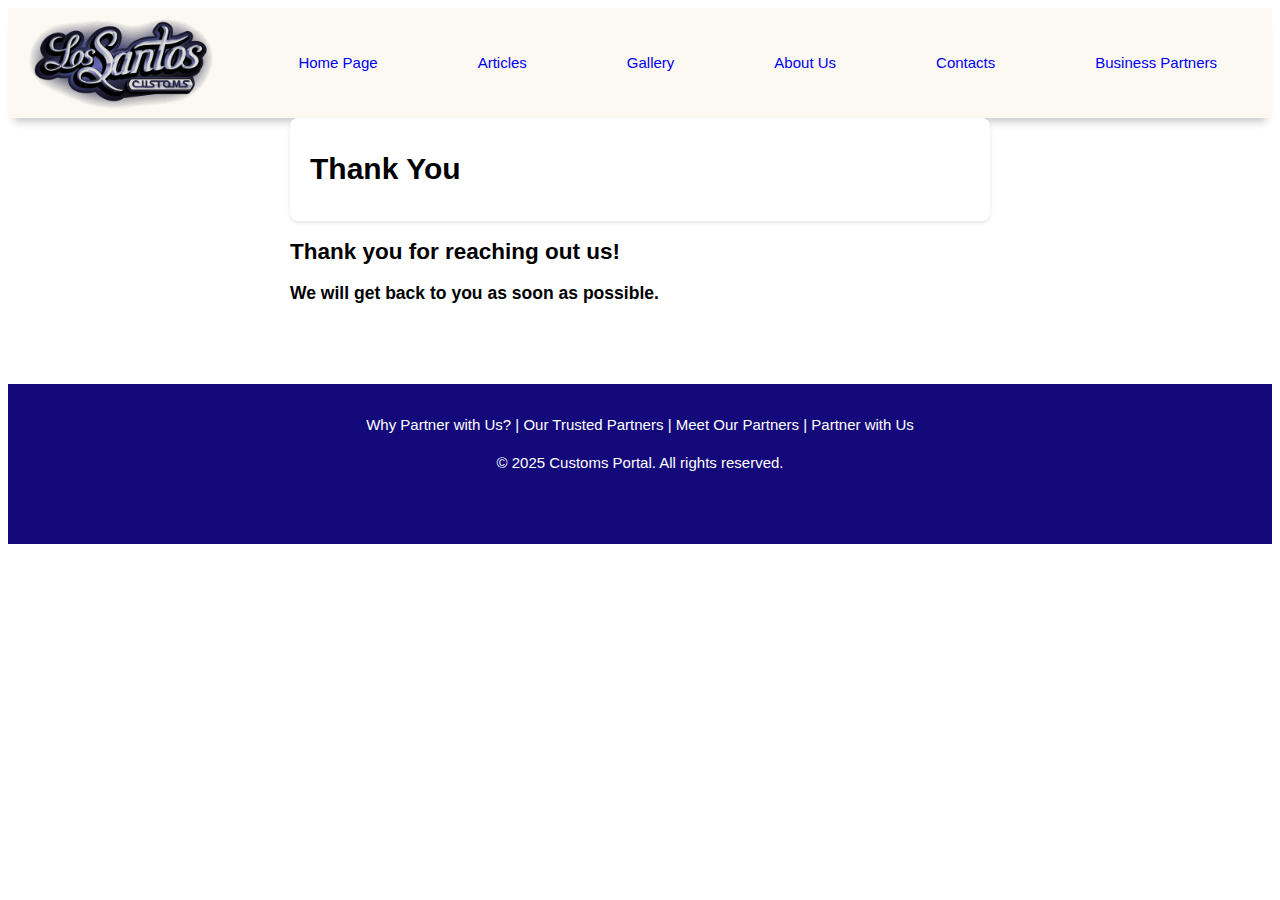
<file: submit-page.html>
<!doctype html>
<html lang="en">
<head>
    <meta charset="UTF-8">
    <meta name="viewport"
          content="width=device-width, user-scalable=no, initial-scale=1.0, maximum-scale=1.0, minimum-scale=1.0">
    <meta http-equiv="X-UA-Compatible" content="ie=edge">
    <title>Submit</title>

    <link rel="stylesheet" href="css/styles.css">

</head>
<body>

<div class="header">
<img src="images/logo.png" alt="Logo Customs" width="200">

    <div class="menu">
    <a href="index.html">Home Page</a>
    <a href="articles/articles.html">Articles</a>
    <a href="pages/gallery.html">Gallery</a>
    <a href="about/about.html">About Us</a>
    <a href="contacts/contacts.html">Contacts</a>
    <a href="partner/business-partners.html">Business Partners</a>
    </div>

</div>

    <div class="wrapper">
<div class="container-1">
<h1>
    Thank You
</h1>

</div>

<h2>
    Thank you for reaching out us!
</h2>
<h3>
    We will get back to you as soon as possible.
</h3>
</div>

<div class="footer">
    <nav>
        <a class="reference" href="partner/business-partners.html#why-partner">Why Partner with Us?</a> |
        <a class="reference" href="partner/business-partners.html#trusted-partners">Our Trusted Partners</a> |
        <a class="reference" href="partner/business-partners.html#meet-partners">Meet Our Partners</a> |
        <a class="reference" href="partner/business-partners.html#partner-with-us">Partner with Us</a>
    </nav>

    <p>&copy; 2025 Customs Portal. All rights reserved.</p>
</div>

</body>
</html>
</file>
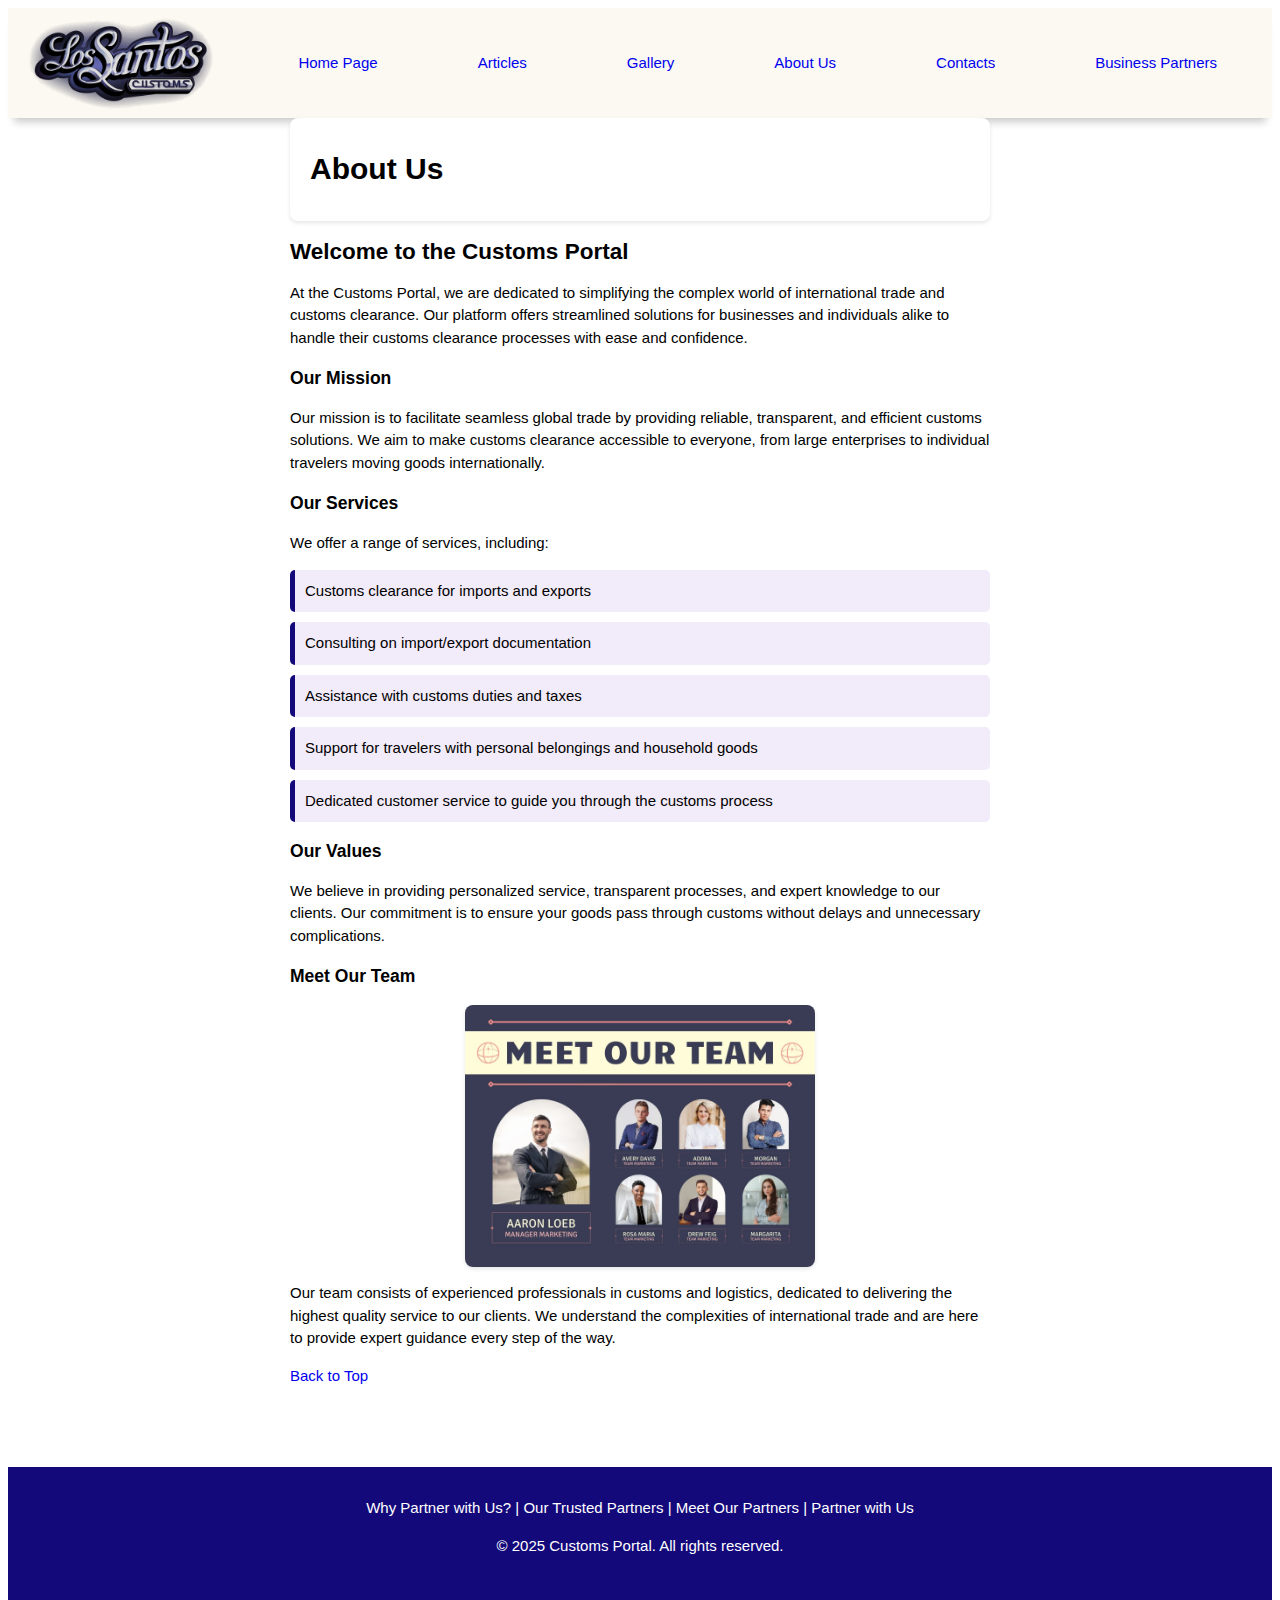
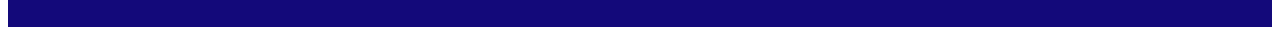
<file: about/about.html>
<!doctype html>
<html lang="en">
<head>
    <meta charset="UTF-8">
    <meta name="viewport"
          content="width=device-width, user-scalable=no, initial-scale=1.0, maximum-scale=1.0, minimum-scale=1.0">
    <meta http-equiv="X-UA-Compatible" content="ie=edge">
    <title>About Us</title>

    <link rel="stylesheet" href="../css/styles.css">

</head>
<body>


<div class="header">
<img src="../images/logo.png" alt="Logo Customs" width="200">

    <div class="menu">
    <a href="../index.html">Home Page</a>
    <a href="../articles/articles.html">Articles</a>
    <a href="../pages/gallery.html">Gallery</a>
    <a href="about.html">About Us</a>
    <a href="../contacts/contacts.html">Contacts</a>
    <a href="../partner/business-partners.html">Business Partners</a>
    </div>

</div>

<div class="wrapper">
<div class="container-1">
    <h1>
        About Us
    </h1>

</div>

<div class="content">
    <h2>
        Welcome to the Customs Portal
    </h2>
    <p>
        At the Customs Portal, we are dedicated to simplifying the complex world of international trade and customs clearance.
        Our platform offers streamlined solutions for businesses and individuals alike to handle their customs clearance processes with ease and confidence.
    </p>

    <h3>
        Our Mission
    </h3>
    <p>
        Our mission is to facilitate seamless global trade by providing reliable, transparent, and efficient customs solutions.
        We aim to make customs clearance accessible to everyone, from large enterprises to individual travelers moving goods internationally.
    </p>

    <h3>
        Our Services
    </h3>
    <p>
        We offer a range of services, including:
    </p>
    <ul>
        <li>Customs clearance for imports and exports</li>
        <li>Consulting on import/export documentation</li>
        <li>Assistance with customs duties and taxes</li>
        <li>Support for travelers with personal belongings and household goods</li>
        <li>Dedicated customer service to guide you through the customs process</li>
    </ul>

    <h3>
        Our Values
    </h3>
    <p>
        We believe in providing personalized service, transparent processes, and expert knowledge to our clients.
        Our commitment is to ensure your goods pass through customs without delays and unnecessary complications.
    </p>

    <h3>
        Meet Our Team
    </h3>
    <a href="../images/our-team.webp" target="_blank">
        <img class="about-us" src="../images/our-team.webp" alt="Our Team" width="350">
    </a>
    <p>
        Our team consists of experienced professionals in customs and logistics, dedicated to delivering the highest quality service to our clients.
        We understand the complexities of international trade and are here to provide expert guidance every step of the way.
    </p>
</div>

<a href="#top">Back to Top</a>
</div>

<div class="footer">
    <nav>
        <a class="reference" href="../partner/business-partners.html#why-partner">Why Partner with Us?</a> |
        <a class="reference" href="../partner/business-partners.html#trusted-partners">Our Trusted Partners</a> |
        <a class="reference" href="../partner/business-partners.html#meet-partners">Meet Our Partners</a> |
        <a class="reference" href="../partner/business-partners.html#partner-with-us">Partner with Us</a>
    </nav>

    <p>&copy; 2025 Customs Portal. All rights reserved.</p>
</div>


</body>
</html>
</file>
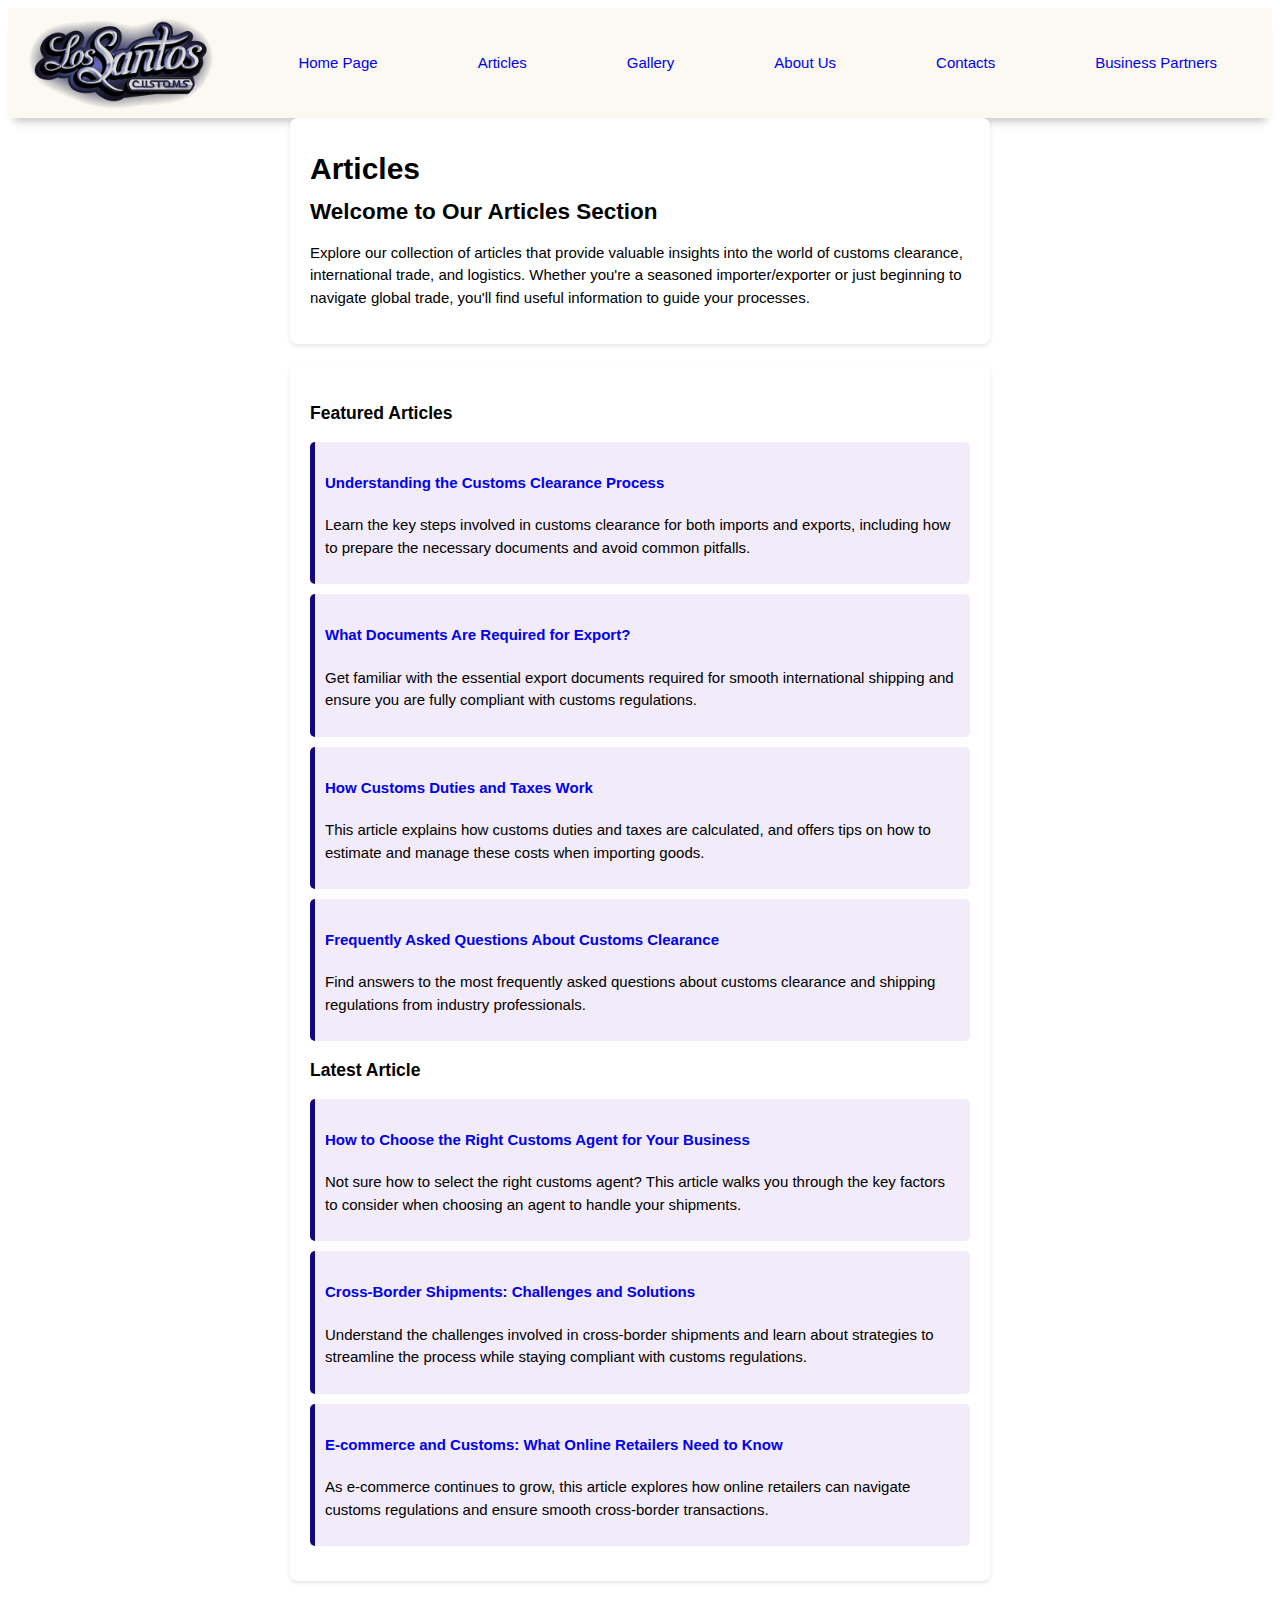
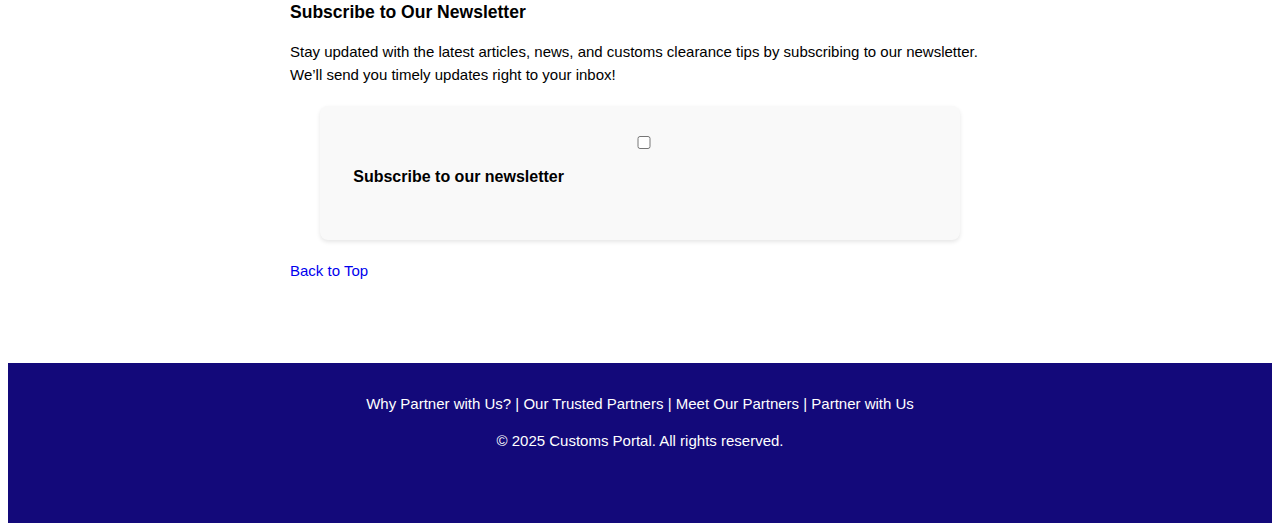
<file: articles/articles.html>
<!doctype html>
<html lang="en">
<head>
    <meta charset="UTF-8">
    <meta name="viewport"
          content="width=device-width, user-scalable=no, initial-scale=1.0, maximum-scale=1.0, minimum-scale=1.0">
    <meta http-equiv="X-UA-Compatible" content="ie=edge">
    <title>Articles</title>

    <link rel="stylesheet" href="../css/styles.css">

</head>
<body>


<div class="header">
 <img src="../images/logo.png" alt="Logo Customs" width="200">
    <div class="menu">
    <a href="../index.html">Home Page</a>
    <a href="articles.html">Articles</a>
    <a href="../pages/gallery.html">Gallery</a>
    <a href="../about/about.html">About Us</a>
    <a href="../contacts/contacts.html">Contacts</a>
    <a href="../partner/business-partners.html">Business Partners</a>
    </div>
</div>

<div class="wrapper">
<div class="container-1">
    <h1>
        Articles
    </h1>

 <div class="content">
     <h2>
         Welcome to Our Articles Section
     </h2>
     <p>
         Explore our collection of articles that provide valuable insights into the world of customs clearance, international trade, and logistics.
         Whether you're a seasoned importer/exporter or just beginning to navigate global trade, you'll find useful information to guide your processes.</p>
 </div>
</div>

    <div class="container-2">
     <h3>
         Featured Articles
     </h3>
     <ul>
         <li>
             <h4>
                 <a href="https://www.csatransportation.com/blog/customs-clearance#:~:text=The%20customs%20clearance%20process%20is,line%20with%20the%20country's%20regulations." target="_blank">
                     Understanding the Customs Clearance Process
                 </a>
             </h4>
             <p>
                 Learn the key steps involved in customs clearance for both imports and exports, including how to prepare the necessary documents and avoid common pitfalls.
             </p>
         </li>
         <li>
             <h4>
                 <a href="https://www.shippingsolutions.com/blog/documents-required-for-international-shipping" target="_blank">
                     What Documents Are Required for Export?
                 </a>
             </h4>
             <p>Get familiar with the essential export documents required for smooth international shipping and ensure you are fully compliant with customs regulations.
             </p>
         </li>
         <li>
             <h4>
                 <a href="https://www.dhl.com/discover/en-global/logistics-advice/import-export-advice/what-is-import-duty" target="_blank">
                     How Customs Duties and Taxes Work</a>
             </h4>
             <p>
                 This article explains how customs duties and taxes are calculated, and offers tips on how to estimate and manage these costs when importing goods.
             </p>
         </li>
         <li>
             <h4>
                 <a href="https://www.nonameglobal.com/post/10-frequently-asked-questions-about-customs-clearance?srsltid=AfmBOoqc6fnkHIgIRlo7OEWqn-3DpgkuhLXNCS1g0xEXfdqjkUUt5uFP" target="_blank">
                     Frequently Asked Questions About Customs Clearance
                 </a>
             </h4>
             <p>
                 Find answers to the most frequently asked questions about customs clearance and shipping regulations from industry professionals.
             </p>
         </li>
     </ul>

     <h3>
         Latest Article
     </h3>
     <ul>
         <li>
             <h4>
                 <a href="https://export.business.gov.au/freight-and-shipping/how-to-choose-a-customs-broker#:~:text=Compare%20and%20choose%20a%20customs,not%20be%20the%20best%20one." target="_blank">
                     How to Choose the Right Customs Agent for Your Business
                 </a>
             </h4>
             <p>
                 Not sure how to select the right customs agent? This article walks you through the key factors to consider when choosing an agent to handle your shipments.
             </p>
         </li>
         <li>
             <h4>
                 <a href="https://international.meest.com/blog/top-challenges-in-cross-border-shipping-and-how-to-overcome-them/" target="_blank">
                     Cross-Border Shipments: Challenges and Solutions
                 </a>
             </h4>
             <p>
                 Understand the challenges involved in cross-border shipments and learn about strategies to streamline the process while staying compliant with customs regulations.
             </p>
         </li>
         <li>
             <h4>
                 <a href="https://international.meest.com/blog/what-is-e-commerce-everything-you-need-to-know/" target="_blank">
                     E-commerce and Customs: What Online Retailers Need to Know
                 </a>
             </h4>
             <p>
                 As e-commerce continues to grow, this article explores how online retailers can navigate customs regulations and ensure smooth cross-border transactions.
             </p>
         </li>
     </ul>
    </div>

     <h3>
         Subscribe to Our Newsletter
     </h3>
     <p>
         Stay updated with the latest articles, news, and customs clearance tips by subscribing to our newsletter. We’ll send you timely updates right to your inbox!
     </p>
 <form>
     <fieldset>
         <input type="checkbox" id="subscribe" name="subscribe">
         <label for="subscribe">Subscribe to our newsletter</label><br>
     </fieldset>
 </form>

<a href="#top">Back to Top</a>
</div>

 <div class="footer">
     <nav>
         <a class="reference" href="../partner/business-partners.html#why-partner">Why Partner with Us?</a> |
         <a class="reference" href="../partner/business-partners.html#trusted-partners">Our Trusted Partners</a> |
         <a class="reference" href="../partner/business-partners.html#meet-partners">Meet Our Partners</a> |
         <a class="reference" href="../partner/business-partners.html#partner-with-us">Partner with Us</a>
     </nav>

     <p>&copy; 2025 Customs Portal. All rights reserved.</p>
 </div>


</body>
</html>
</file>
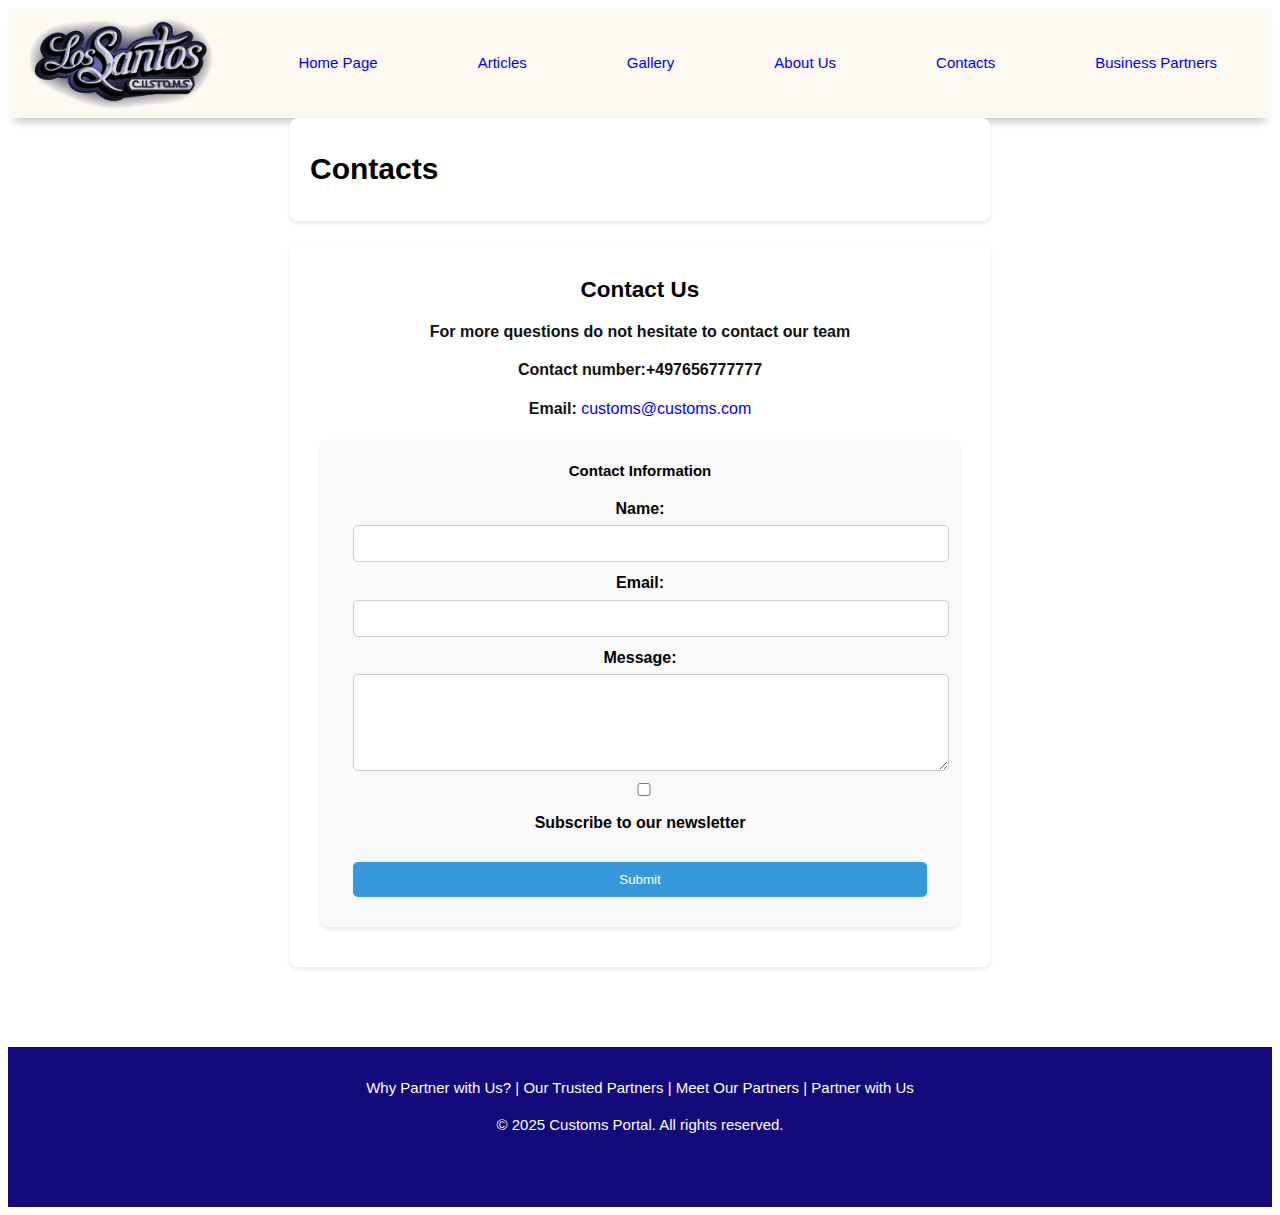
<file: contacts/contacts.html>
<!doctype html>
<html lang="en">
<head>
    <meta charset="UTF-8">
    <meta name="viewport"
          content="width=device-width, user-scalable=no, initial-scale=1.0, maximum-scale=1.0, minimum-scale=1.0">
    <meta http-equiv="X-UA-Compatible" content="ie=edge">
    <title>Contacts</title>

    <link rel="stylesheet" href="../css/styles.css">

</head>
<body>

<div class="header">
 <img src="../images/logo.png" alt="Logo Customs" width="200">

    <div class="menu">
    <a href="../index.html">Home Page</a>
    <a href="../articles/articles.html">Articles</a>
    <a href="../pages/gallery.html">Gallery</a>
    <a href="../about/about.html">About Us</a>
    <a href="../contacts/contacts.html">Contacts</a>
    <a href="../partner/business-partners.html">Business Partners</a>
    </div>

</div>

<div class="wrapper">
<div class="container-1">
    <h1>
        Contacts
    </h1>
</div>

 <div class="contact-form-section">
     <h2>
         Contact Us
     </h2>
     <p>
         <b>For more questions do not hesitate to contact our team</b>
     </p>
     <p>
            <span
                    class="highlight">Contact number:+497656777777
            </span>
     </p>
     <p>
            <span
                    class="highlight">Email:
            </span>
         <a href="mailto:customs@customs.com">customs@customs.com</a></p>
     <form action="../submit-page.html" method="POST">
         <fieldset>
             <legend>
                 <strong>Contact Information</strong>
             </legend>
             <label for="name">Name:</label>
             <input type="text" id="name" name="name" required><br>

             <label for="email">Email:</label>
             <input type="email" id="email" name="email" required><br>

             <label for="message">Message:</label>
             <textarea id="message" name="message" rows="5"></textarea><br>

             <input type="checkbox" id="subscribe" name="subscribe">
             <label for="subscribe">Subscribe to our newsletter</label><br>

             <input type="submit" value="Submit">

         </fieldset>
     </form>
 </div>
</div>

 <div class="footer">
     <nav>
         <a class="reference" href="../partner/business-partners.html#why-partner">Why Partner with Us?</a> |
         <a class="reference" href="../partner/business-partners.html#trusted-partners">Our Trusted Partners</a> |
         <a class="reference" href="../partner/business-partners.html#meet-partners">Meet Our Partners</a> |
         <a class="reference" href="../partner/business-partners.html#partner-with-us">Partner with Us</a>
     </nav>

     <p>&copy; 2025 Customs Portal. All rights reserved.</p>
 </div>

</body>
</html>
</file>
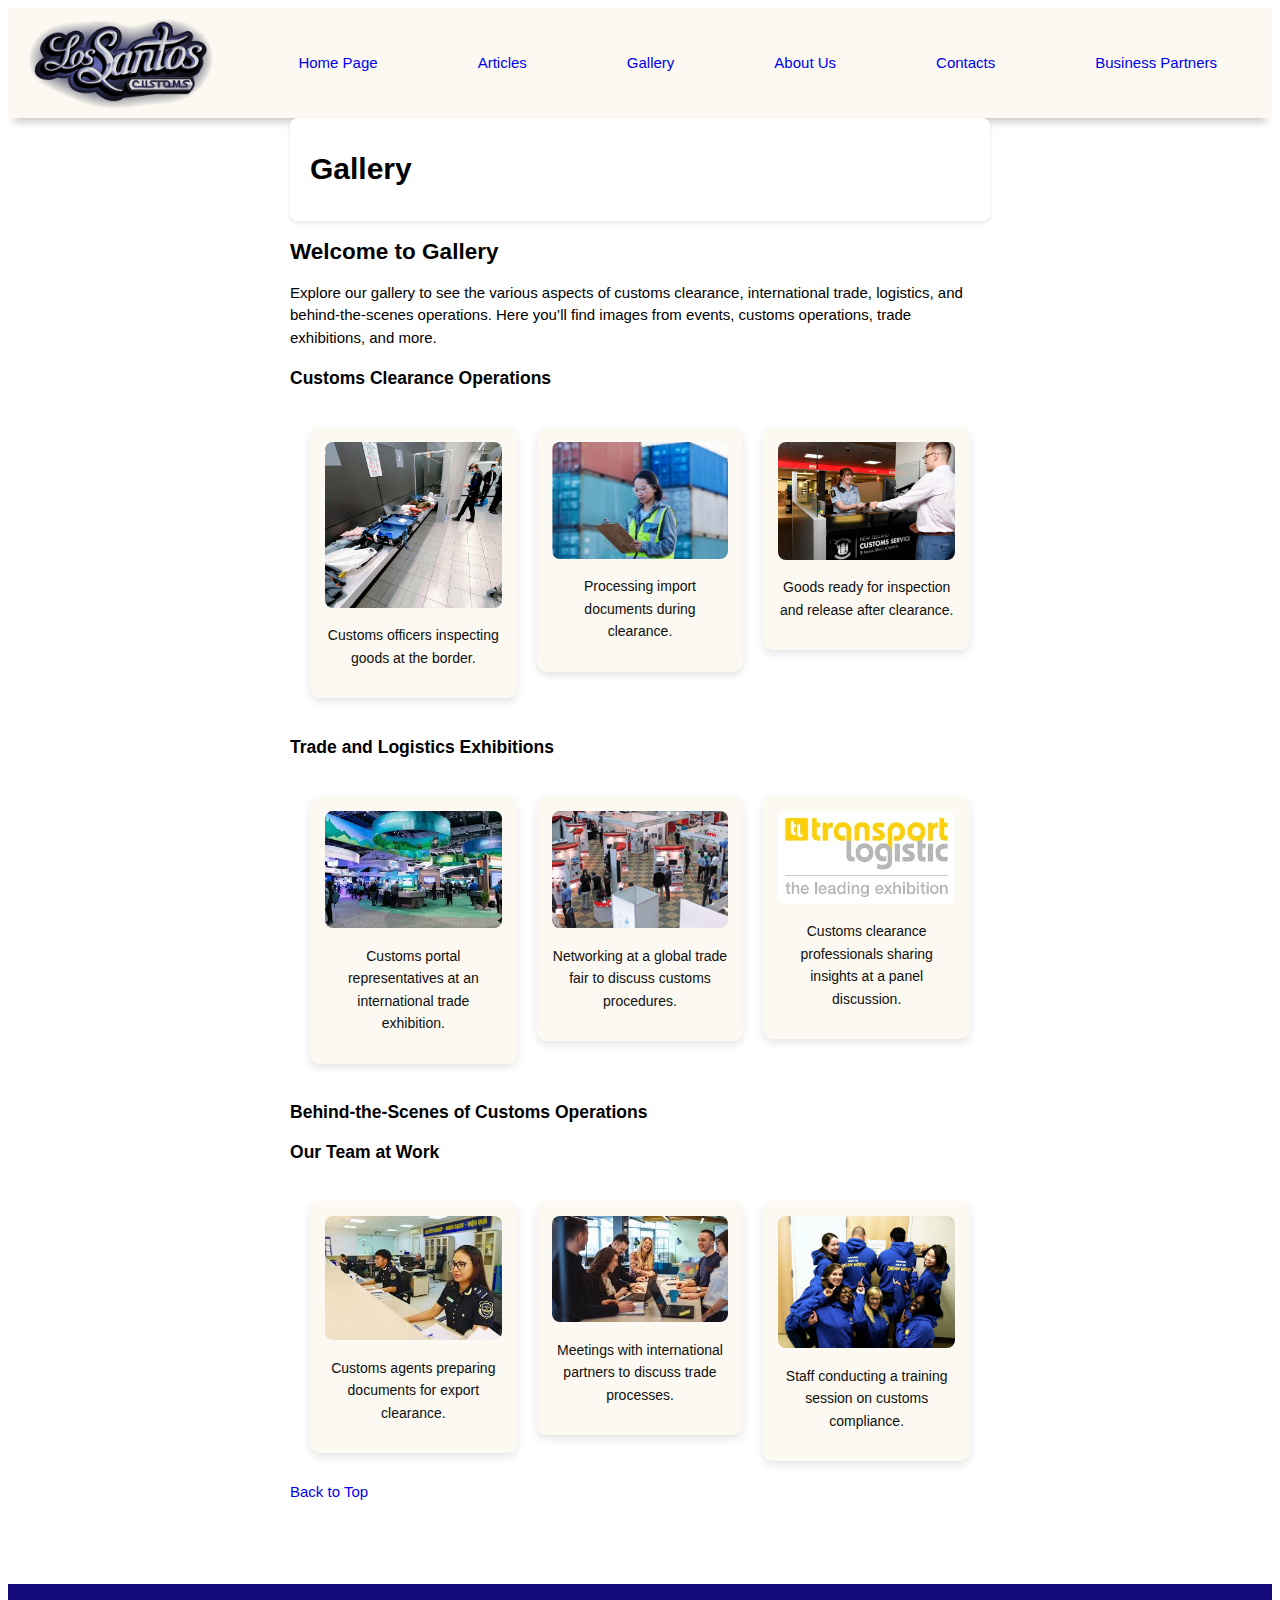
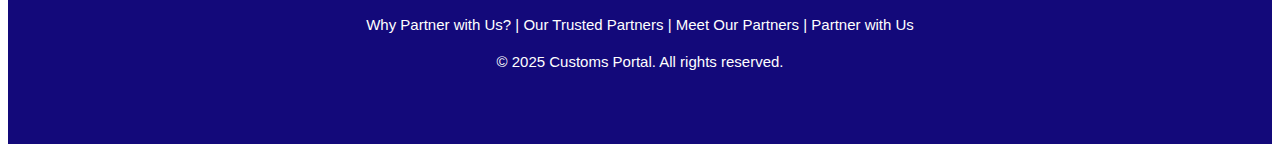
<file: pages/gallery.html>
<!doctype html>
<html lang="en">
<head>
    <meta charset="UTF-8">
    <meta name="viewport"
          content="width=device-width, user-scalable=no, initial-scale=1.0, maximum-scale=1.0, minimum-scale=1.0">
    <meta http-equiv="X-UA-Compatible" content="ie=edge">
    <title>Gallery</title>

    <link rel="stylesheet" href="../css/styles.css">

</head>
<body>


<div class="header">
<img src="../images/logo.png" alt="Logo Customs" width="200">

    <div class="menu">
    <a href="../index.html">Home Page</a>
    <a href="../articles/articles.html">Articles</a>
    <a href="gallery.html">Gallery</a>
    <a href="../about/about.html">About Us</a>
    <a href="../contacts/contacts.html">Contacts</a>
    <a href="../partner/business-partners.html">Business Partners</a>
    </div>

</div>

<div class="wrapper">
<div class="container-1">
    <h1>
        Gallery
    </h1>

</div>

<div class="content">
    <h2>
        Welcome to Gallery
    </h2>
    <p>
        Explore our gallery to see the various aspects of customs clearance, international trade, logistics, and behind-the-scenes operations.
        Here you’ll find images from events, customs operations, trade exhibitions, and more.
    </p>

    <h3>
        Customs Clearance Operations
    </h3>
    <div class="gallery-grid">
        <div class="gallery-item">
            <a href="../images/customs-operations-1.jpg" target="_blank">
            <img src="../images/customs-operations-1.jpg" alt="Customs Clearance Process 1" width="350">
            </a>
            <p>
                Customs officers inspecting goods at the border.
            </p>
        </div>
        <div class="gallery-item">
            <a href="../images/customs-operations-2.webp" target="_blank">
            <img src="../images/customs-operations-2.webp" alt="Customs Clearance Process 2" width="350">
            </a>
            <p>
                Processing import documents during clearance.
            </p>
        </div>
        <div class="gallery-item">
            <a href="../images/customs-operations-3.jpg" target="_blank">
            <img src="../images/customs-operations-3.jpg" alt="Customs Clearance Process 3" width="350">
            </a>

            <p>
                Goods ready for inspection and release after clearance.
            </p>
        </div>
    </div>

    <h3>
        Trade and Logistics Exhibitions
    </h3>
    <div class="gallery-grid">
        <div class="gallery-item">
            <a href="../images/trade-exhibition-1.jpg" target="_blank">
            <img src="../images/trade-exhibition-1.jpg" alt="Trade Exhibition 1" width="350">
            </a>

            <p>
                Customs portal representatives at an international trade exhibition.
            </p>
        </div>
        <div class="gallery-item">
            <a href="../images/trade-exhibition-2.jpg" target="_blank">
            <img src="../images/trade-exhibition-2.jpg" alt="Trade Exhibition 2" width="350">
            </a>

            <p>
                Networking at a global trade fair to discuss customs procedures.
            </p>
        </div>
        <div class="gallery-item">
            <a href="../images/trade-exhibition-3.webp" target="_blank">
            <img src="../images/trade-exhibition-3.webp" alt="Trade Exhibition 3" width="350">
            </a>

            <p>
                Customs clearance professionals sharing insights at a panel discussion.
            </p>
        </div>
    </div>

    <h3>
        Behind-the-Scenes of Customs Operations
    </h3>

    <h3>
        Our Team at Work
    </h3>
    <div class="gallery-grid">
        <div class="gallery-item">
            <a href="../images/customs-team-2.jpg" target="_blank">
            <img src="../images/customs-team-2.jpg" alt="Customs Team 1" width="350">
            </a>

            <p>
                Customs agents preparing documents for export clearance.
            </p>
        </div>
        <div class="gallery-item">
            <a href="../images/customs-team-1.jpg" target="_blank">
            <img src="../images/customs-team-1.jpg" alt="Customs Team 2" width="350">
            </a>

            <p>
                Meetings with international partners to discuss trade processes.
            </p>
        </div>
        <div class="gallery-item">
            <a href="../images/customs-team-3.jpg" target="_blank">
            <img src="../images/customs-team-3.jpg" alt="Customs Team 3" width="350">
            </a>

            <p>
                Staff conducting a training session on customs compliance.
            </p>
        </div>
    </div>
</div>

<a href="#top">Back to Top</a>
</div>

<div class="footer">
    <nav>
        <a class="reference" href="../partner/business-partners.html#why-partner">Why Partner with Us?</a> |
        <a class="reference" href="../partner/business-partners.html#trusted-partners">Our Trusted Partners</a> |
        <a class="reference" href="../partner/business-partners.html#meet-partners">Meet Our Partners</a> |
        <a class="reference" href="../partner/business-partners.html#partner-with-us">Partner with Us</a>
    </nav>

    <p>&copy; 2025 Customs Portal. All rights reserved.</p>
</div>


</body>
</html>
</file>
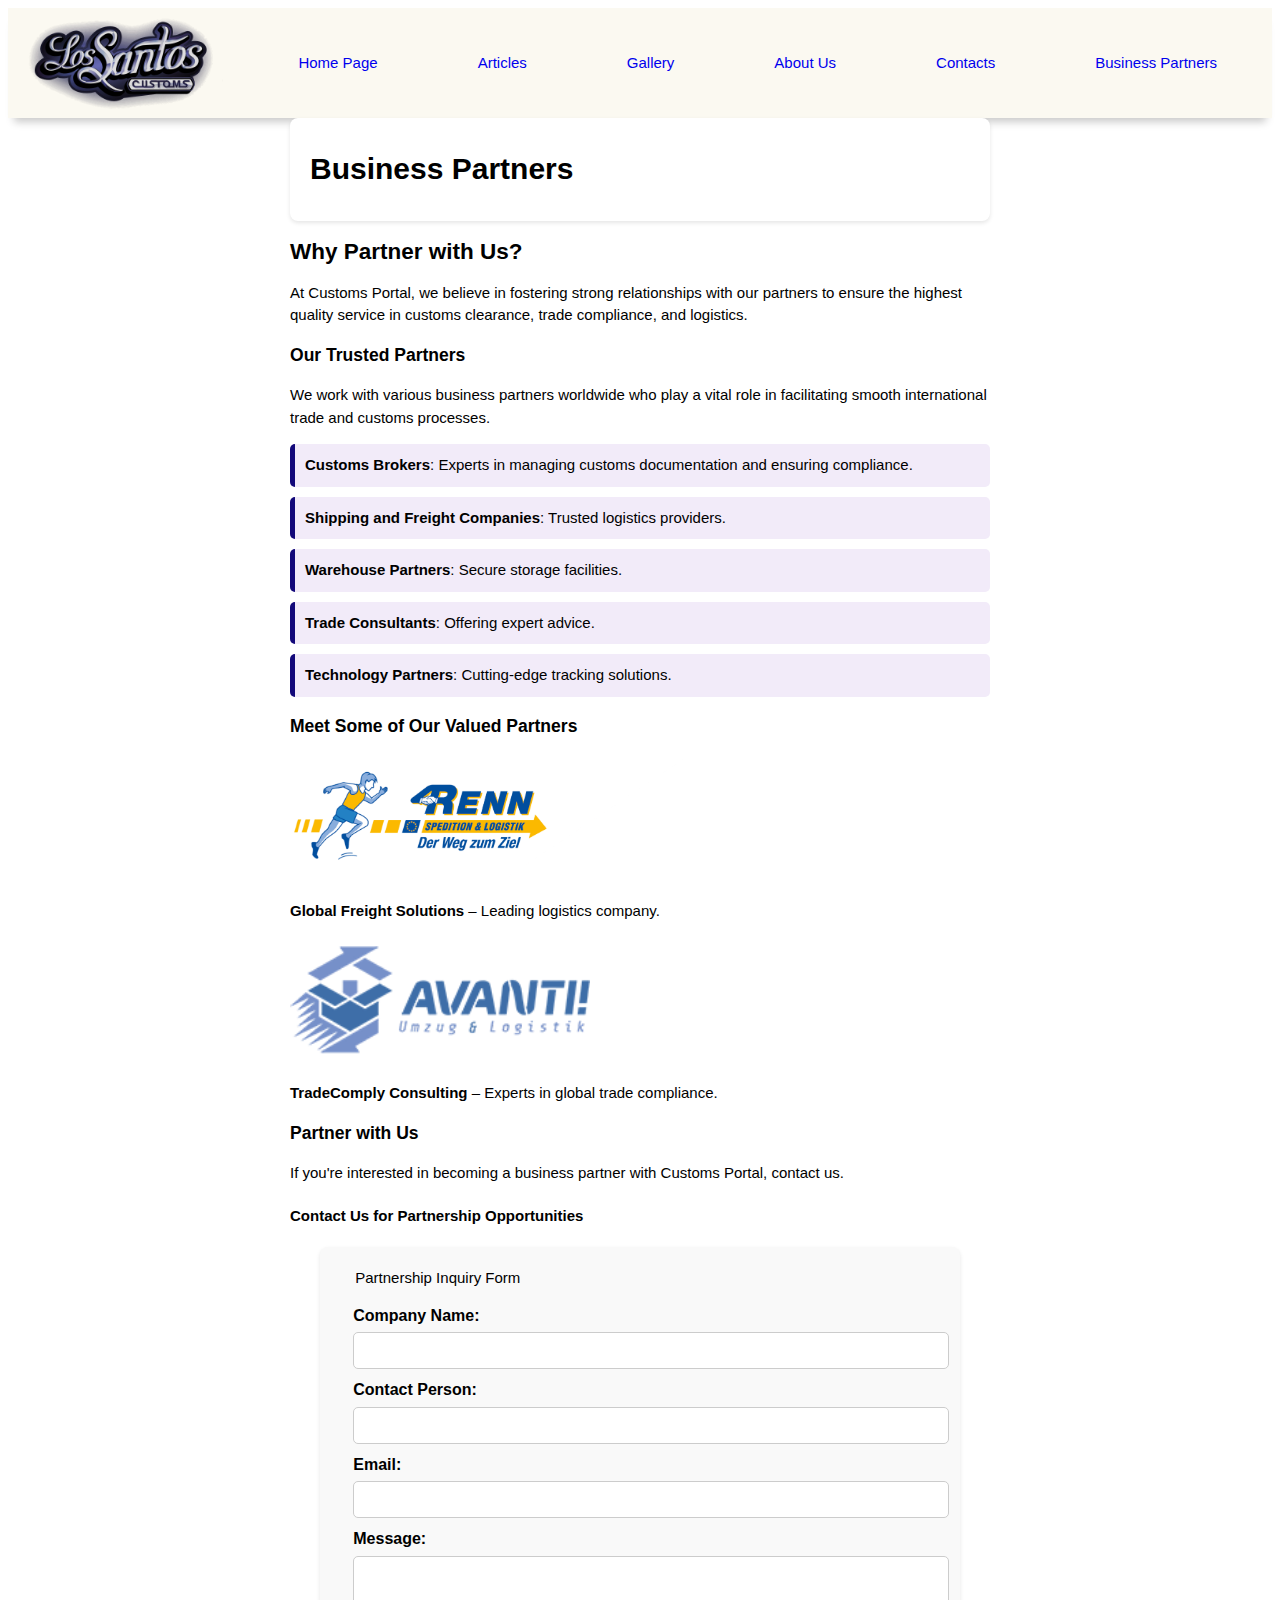
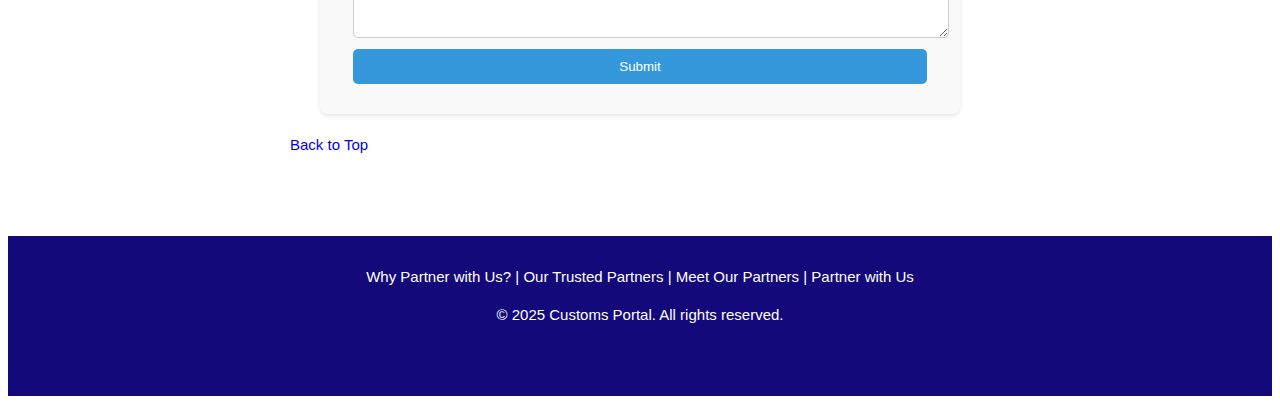
<file: partner/business-partners.html>
<!doctype html>
<html lang="en">
<head>
    <meta charset="UTF-8">
    <meta name="viewport"
          content="width=device-width, user-scalable=no, initial-scale=1.0, maximum-scale=1.0, minimum-scale=1.0">
    <meta http-equiv="X-UA-Compatible" content="ie=edge">
    <title>Business Partners</title>

    <link rel="stylesheet" href="../css/styles.css">

</head>
<body>

<div class="header">
<img src="../images/logo.png" alt="Logo Customs" width="200">

    <div class="menu">
    <a href="../index.html">Home Page</a>
    <a href="../articles/articles.html">Articles</a>
    <a href="../pages/gallery.html">Gallery</a>
    <a href="../about/about.html">About Us</a>
    <a href="../contacts/contacts.html">Contacts</a>
    <a href="business-partners.html">Business Partners</a>
    </div>

</div>

<div class="wrapper">
<div class="container-1">
    <h1>
        Business Partners
    </h1>

</div>

<div class="content">
    <h2 id="why-partner">Why Partner with Us?</h2>
    <p>At Customs Portal, we believe in fostering strong relationships with our partners to ensure the highest quality service in customs clearance, trade compliance, and logistics.</p>

    <h3 id="trusted-partners">Our Trusted Partners</h3>
    <p>We work with various business partners worldwide who play a vital role in facilitating smooth international trade and customs processes.</p>
    <ul>
        <li><strong>Customs Brokers</strong>: Experts in managing customs documentation and ensuring compliance.</li>
        <li><strong>Shipping and Freight Companies</strong>: Trusted logistics providers.</li>
        <li><strong>Warehouse Partners</strong>: Secure storage facilities.</li>
        <li><strong>Trade Consultants</strong>: Offering expert advice.</li>
        <li><strong>Technology Partners</strong>: Cutting-edge tracking solutions.</li>
    </ul>

    <h3 id="meet-partners">Meet Some of Our Valued Partners</h3>
    <div class="partner-grid">
        <div class="partner-item">
            <img src="../images/renn-logo.png" alt="Renn Logo" width="400">
            <p><strong>Global Freight Solutions</strong> – Leading logistics company.</p>
        </div>
        <div class="partner-item">
            <img src="../images/avanti-logo.webp" alt="AVANTI Logo" width="300">
            <p><strong>TradeComply Consulting</strong> – Experts in global trade compliance.</p>
        </div>
    </div>

    <h3 id="partner-with-us">Partner with Us</h3>
    <p>If you're interested in becoming a business partner with Customs Portal, contact us.</p>

    <h4>
        Contact Us for Partnership Opportunities
    </h4>
    <form action="../submit-page.html" method="POST">
        <fieldset>
            <legend>Partnership Inquiry Form</legend>
            <label for="company-name">Company Name:</label>
            <input type="text" id="company-name" name="company-name" required><br>
            <label for="contact-person">Contact Person:</label>
            <input type="text" id="contact-person" name="contact-person" required><br>
            <label for="email">Email:</label>
            <input type="email" id="email" name="email" required><br>
            <label for="message">Message:</label>
            <textarea id="message" name="message" rows="4" required></textarea><br>
            <input type="submit" value="Submit">
        </fieldset>
    </form>
</div>

<a href="#top">Back to Top</a>
</div>

<div class="footer">
    <nav>
        <a class="reference" href="business-partners.html#why-partner">Why Partner with Us?</a> |
        <a class="reference" href="business-partners.html#trusted-partners">Our Trusted Partners</a> |
        <a class="reference" href="business-partners.html#meet-partners">Meet Our Partners</a> |
        <a class="reference" href="business-partners.html#partner-with-us">Partner with Us</a>
    </nav>

    <p>&copy; 2025 Customs Portal. All rights reserved.</p>
</div>

</body>
</html>
</file>
<file: css/styles.css>
body {
    font-family: Arial, Helvetica, sans-serif;
    line-height: 1.5em;
    font-size: 15px;
}

.wrapper {
    max-width: 700px;
    margin: 0 auto;
}

.header {
    display: flex;
    width: 100%;
    align-items: center;
    justify-content: space-between;
    padding: 5px 15px;
    box-sizing: border-box;
    margin-bottom: 0;
    height: 110px;
    top: 0;
    left: 0;
    box-shadow: 0 10px 8px -6px rgba(0, 0, 0, .21);
    background-color: #FBF9F1;
}

.menu {
    display: flex;
}

.menu a {
    margin-left: 60px;
    margin-right: 40px;
}

a {
    text-decoration: none;
}

.container-0 {
    display: flex;
    align-items: normal;
    padding: 0;
    height: 600px;
    flex-direction: column;
    justify-content: normal;
    box-sizing: border-box;
    background-color: #F2EBF9;
    width: 100%;
    text-align: center;
}

.container-image {
    margin: 0;
    padding: 0;
}

.container-header {
    font-size: 20px;
    line-height: 1;
    margin: 0;
    padding: 0;
    box-sizing: border-box;
    text-align: center;
}
.container-text {
    font-size: 16px;
    line-height: 1;
    margin: 0;
    padding: 0;
    box-sizing: border-box;
    text-align: center;
}

.footer {
        background-color: #13097A;
        width: 100%;
        margin-top: 80px;
        height: 100px;
        color: #FFFFFF;
        text-align: center;
        padding-top: 30px;
        padding-bottom: 30px;

}

.reference {
        color: #FFFFFF;
}


.container-1, .container-2 {
    margin-bottom: 20px;
    padding: 20px;
    background: #ffffff;
    border-radius: 8px;
    box-shadow: 0 2px 4px rgba(0, 0, 0, 0.1);
}
    form {
        margin-top: 10px;
        padding: 10px;
        background: #f8f9fa;
        border-radius: 5px;
    }

    input[type="checkbox"] {
        margin-right: 5px;
    }

    label {
        font-size: 16px;
    }


.gallery-grid {
    display: grid;
    grid-template-columns: repeat(3, 1fr);
    gap: 20px;
    justify-content: center;
    align-items: start;
    padding: 20px;
}

.gallery-item {
    background: #FBF9F1;
    border-radius: 10px;
    box-shadow: 0 4px 8px rgba(0, 0, 0, 0.1);
    text-align: center;
    padding: 15px;
}

.gallery-item img {
    width: 100%;
    height: auto;
    border-radius: 8px;
}

.gallery-item p {
    margin-top: 10px;
    font-size: 14px;
    color: #0F0F0F;
}

@media (max-width: 1024px) {
    .gallery-grid {
        grid-template-columns: repeat(2, 1fr);
    }
}

@media (max-width: 768px) {
    .gallery-grid {
        grid-template-columns: 1fr;
    }
}



ul {
    list-style: none;
    padding: 0;
}

ul li {
    padding: 10px;
    margin-bottom: 10px;
    background: #F2EBF9;
    border-left: 5px solid #13097A;
    border-radius: 5px;
    transition: 0.3s;
}

.about-us {
    display: block;
    margin: 10px auto;
    border-radius: 8px;
    box-shadow: 0 2px 4px rgba(0, 0, 0, 0.1);
    transition: transform 0.3s;
}


.contact-form-section {
    margin-bottom: 20px;
    padding: 20px;
    background: #ffffff;
    border-radius: 8px;
    box-shadow: 0 2px 4px rgba(0, 0, 0, 0.1);
}

.contact-form-section {
    text-align: center;
}

.contact-form-section p {
    font-size: 16px;
    color: #0F0F0F;
}

.highlight {
    font-weight: bold;
    color: #0F0F0F;
}

form {
    max-width: 600px;
    margin: 20px auto;
    padding: 20px;
    background: #f9f9f9;
    border-radius: 8px;
    box-shadow: 0 2px 4px rgba(0, 0, 0, 0.1);
}

fieldset {
    border: none;
}

label {
    display: block;
    font-weight: bold;
    margin-top: 10px;
}

input, textarea {
    width: 100%;
    padding: 10px;
    margin-top: 5px;
    border: 1px solid #ccc;
    border-radius: 5px;
}

input[type="submit"] {
    background: #3498db;
    color: white;
    border: none;
    padding: 10px 15px;
    border-radius: 5px;
}
</file>
